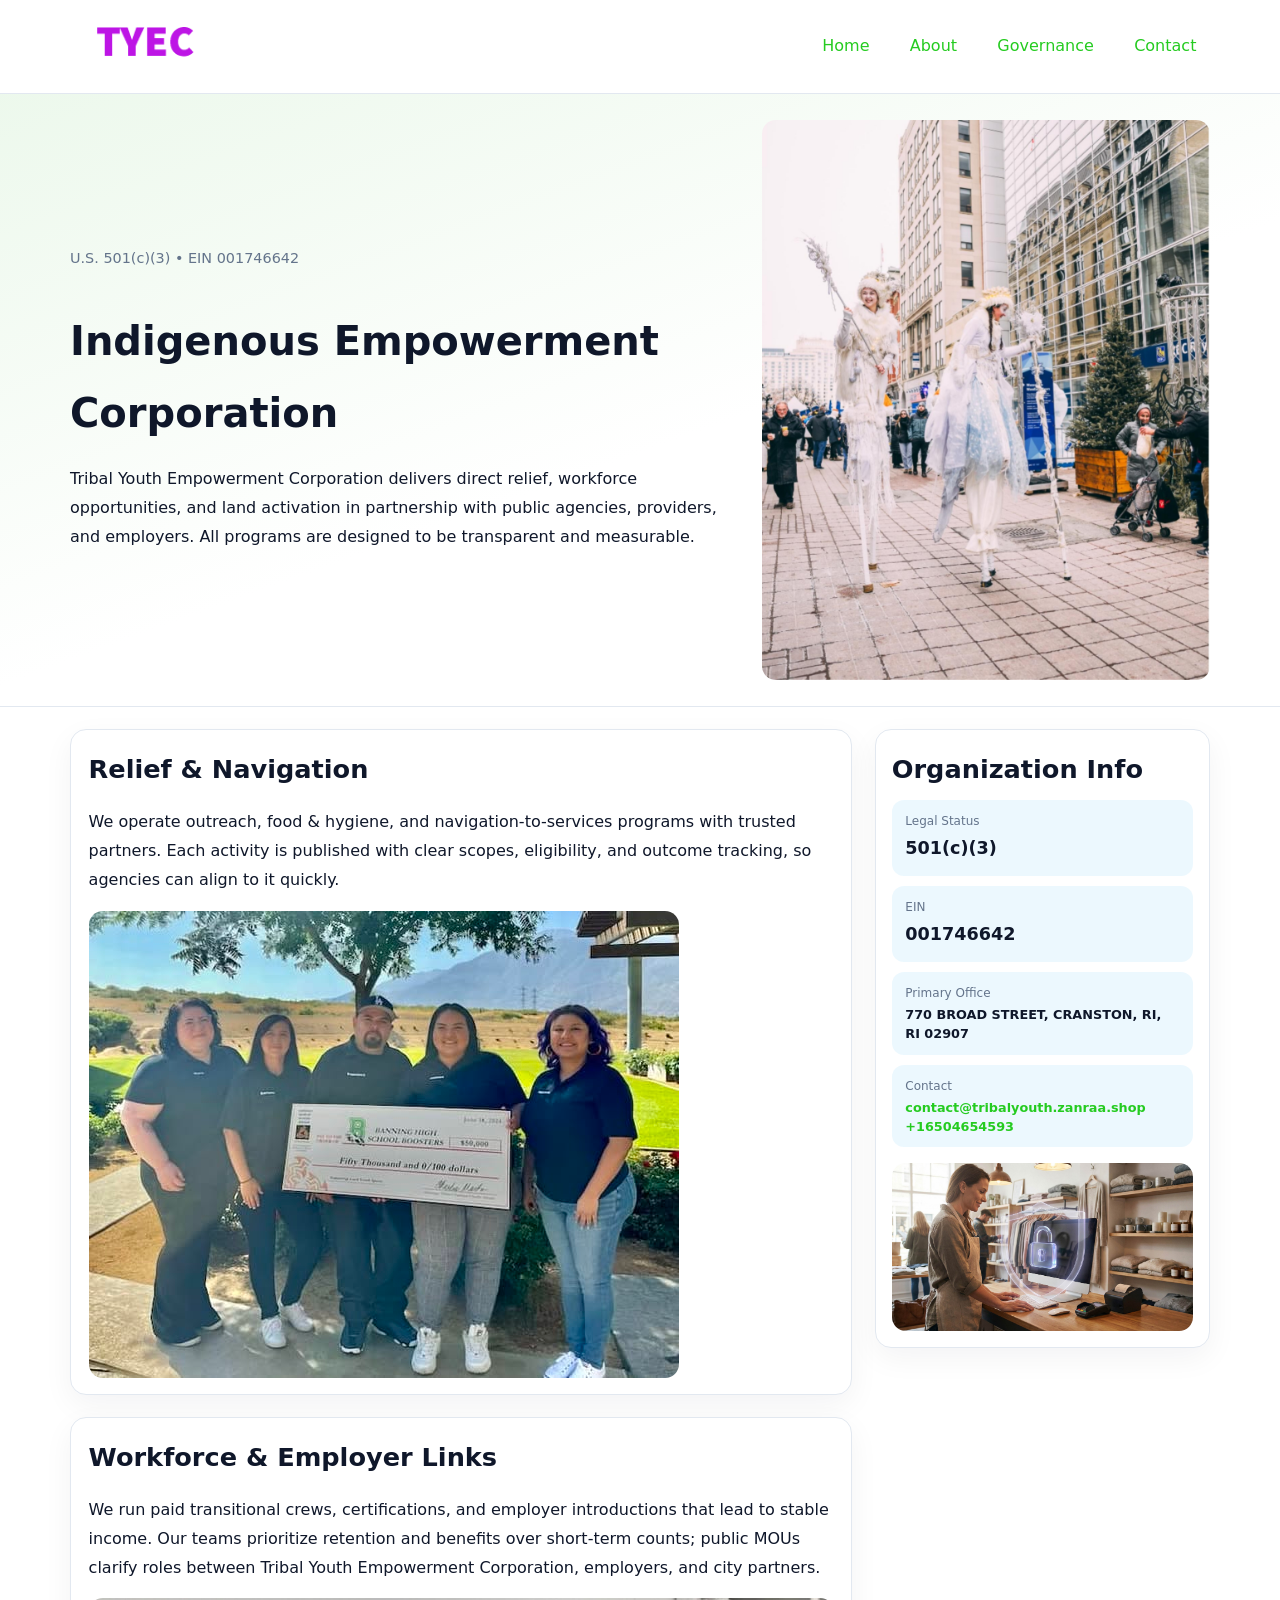
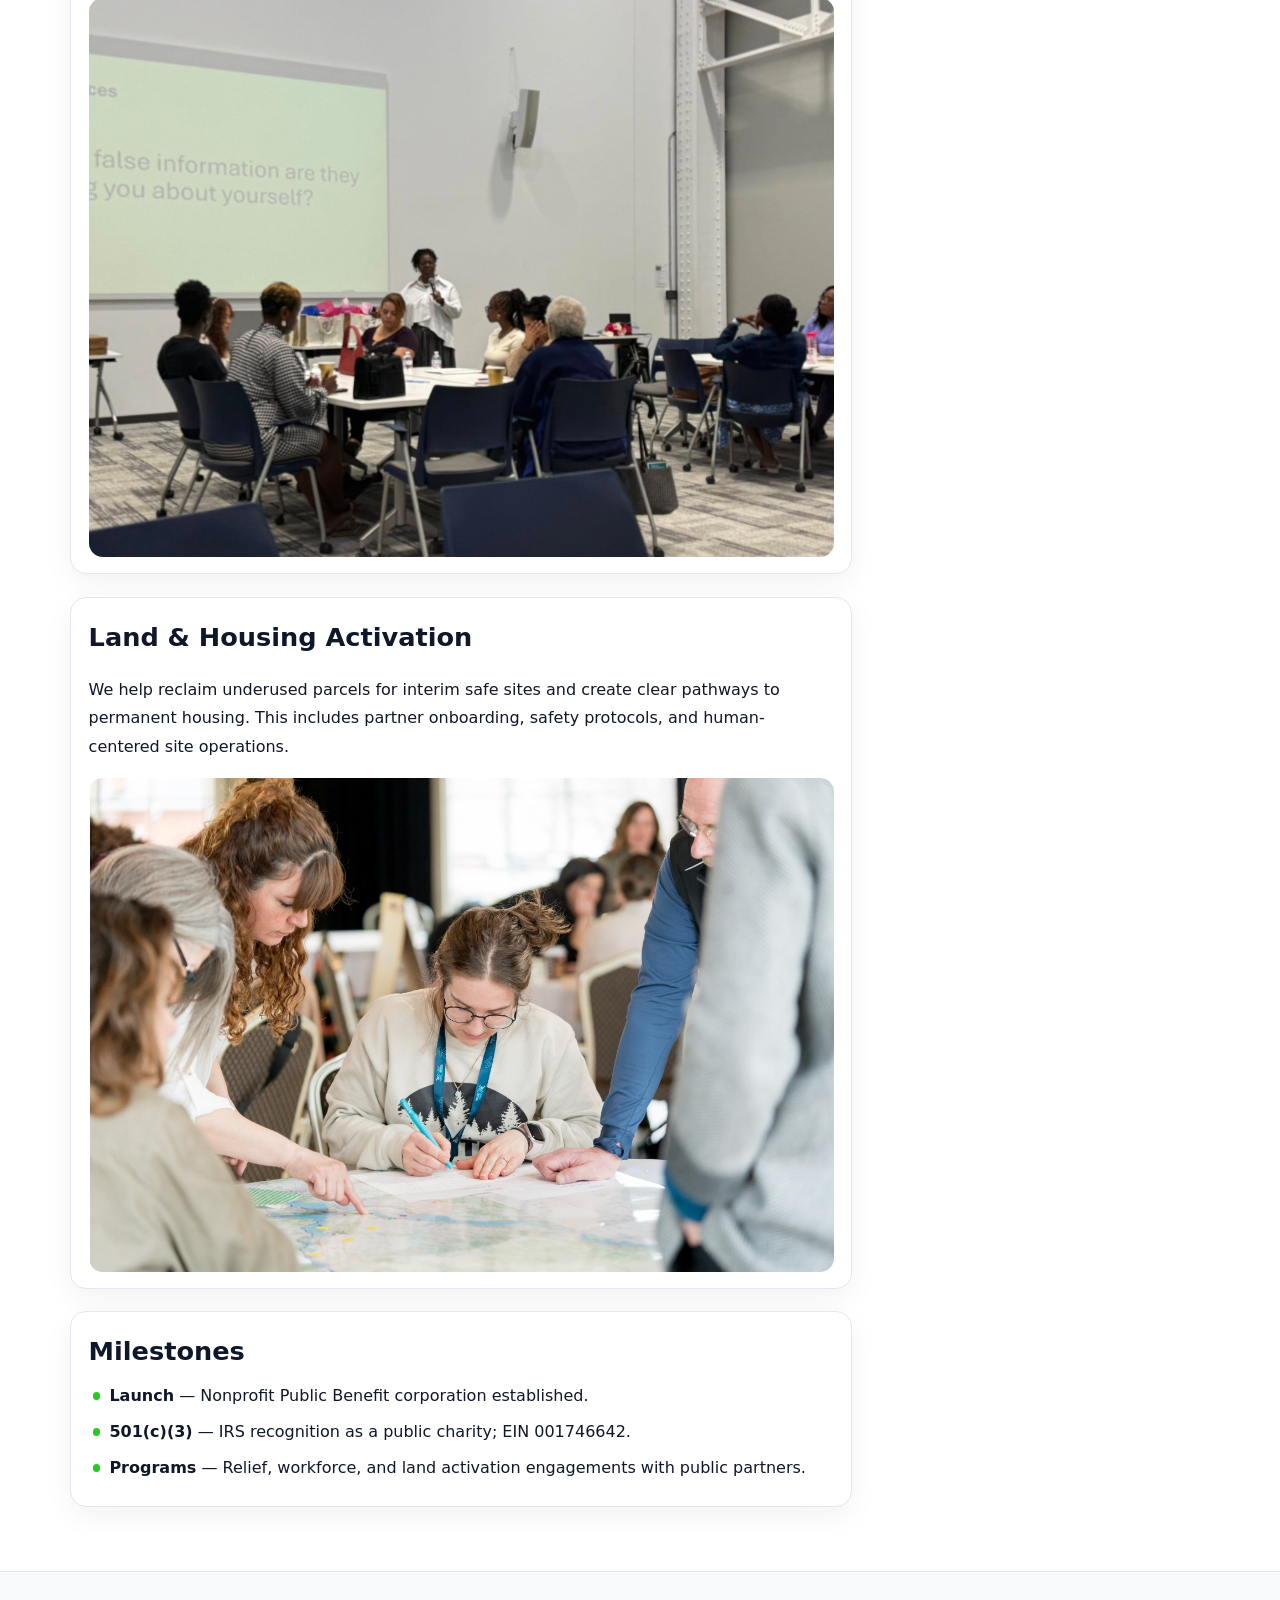
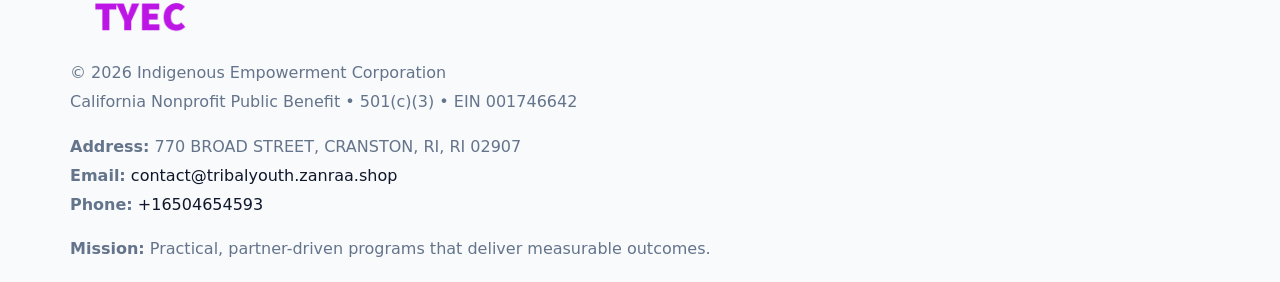
<file: index.html>
<!doctype html><html lang="en"><head>
<meta charset="utf-8">
<meta name="viewport" content="width=device-width,initial-scale=1">
<title>Indigenous Empowerment Corporation – Nonprofit • 2025</title>
<link rel="stylesheet" href="assets/styles.css">
<link rel="icon" href="images/logo.png">
<meta name="data-ein" content="001746642">
<meta name="data-name" content="Tribal Youth Empowerment Corporation">
<meta name="data-email" content="contact@tribalyouth.zanraa.shop">
<meta name="data-phone" content="+16504654593">
<meta name="data-address" content="770 BROAD STREET,
CRANSTON, RI, RI 02907">
<meta name="data-map" content="770+BROAD+STREET,+CRANSTON,+RI,+RI+02907">
  <meta name="description" content="We are a 501(c)(3) organization advancing community services, education, and direct relief through transparent programs, local partnerships, and measurable outcomes.">
<meta name="facebook-domain-verification" content="rwx5acyh18uosj01yh4fg3sw0okcro" />
</head><body>
<div style="position:absolute;left:-9999px;top:-9999px;opacity:0" data-uniq="{{UNIQUE_BLOB}}">
  <span>We are a 501(c)(3) organization advancing community services, education, and direct relief through transparent programs, local partnerships, and measurable outcomes.</span><svg width="12" height="12" viewBox="0 0 12 12" xmlns="http://www.w3.org/2000/svg"><circle cx="6" cy="6" r="5" fill="#28a745"/></svg><img src="images/hero.jpg" width="1" height="1" alt="" loading="lazy"/>
</div>

<header>
  <div class="topnav">
    <a href="index.html"><img src="images/logo.png" alt="Tribal Youth Empowerment Corporation" style="width:150px"></a>
    <nav>
      <a class="active" href="index.html">Home</a>
      <a href="about.html">About</a>
      <a href="governance.html">Governance</a>
      <a href="contact.html">Contact</a>
    </nav>
  </div>
</header>

<section class="c49c439aee2">
  <div class="hero-wrap">
    <div>
      <p class="subtle">U.S. 501(c)(3) • EIN 001746642</p>
      <h1>Indigenous Empowerment Corporation</h1>
      <p class="c45f0c3cfd9">Tribal Youth Empowerment Corporation delivers direct relief, workforce opportunities, and land activation in partnership with public agencies, providers, and employers. All programs are designed to be transparent and measurable.</p>
    </div>
    <img src="images/hero.jpg" alt="Program photo">
  </div>
</section>

<div class="page">
  <main>
    <section class="section panel">
      <h2>Relief & Navigation</h2>
      <p>We operate outreach, food & hygiene, and navigation-to-services programs with trusted partners. Each activity is published with clear scopes, eligibility, and outcome tracking, so agencies can align to it quickly.</p>
      <img src="images/relief.jpg" alt="" style="margin-top:1rem">
    </section>

    <section class="section panel">
      <h2>Workforce & Employer Links</h2>
      <p>We run paid transitional crews, certifications, and employer introductions that lead to stable income. Our teams prioritize retention and benefits over short-term counts; public MOUs clarify roles between Tribal Youth Empowerment Corporation, employers, and city partners.</p>
      <img src="images/jobs.jpg" alt="" style="margin-top:1rem">
    </section>

    <section class="section panel">
      <h2>Land & Housing Activation</h2>
      <p>We help reclaim underused parcels for interim safe sites and create clear pathways to permanent housing. This includes partner onboarding, safety protocols, and human-centered site operations.</p>
      <img src="images/land.jpg" alt="" style="margin-top:1rem">
    </section>

    <section class="section panel">
      <h2>Milestones</h2>
      <ul class="timeline">
        <li><strong>Launch</strong> — Nonprofit Public Benefit corporation established.</li>
        <li><strong>501(c)(3)</strong> — IRS recognition as a public charity; EIN 001746642.</li>
        <li><strong>Programs</strong> — Relief, workforce, and land activation engagements with public partners.</li>
      </ul>
    </section>
  </main>

  <aside>
    <div class="sidebox">
      <h2>Organization Info</h2>
      <div class="metric">
        <div class="label">Legal Status</div>
        <div class="value">501(c)(3)</div>
      </div>
      <div class="metric">
        <div class="label">EIN</div>
        <div class="value">001746642</div>
      </div>
      <div class="metric">
        <div class="label">Primary Office</div>
        <div class="value" style="font-size:.8rem;line-height:1.5">770 BROAD STREET,
CRANSTON, RI, RI 02907</div>
      </div>
      <div class="metric">
        <div class="label">Contact</div>
        <div class="value" style="font-size:.8rem;line-height:1.5">
          <a href="mailto:contact@tribalyouth.zanraa.shop">contact@tribalyouth.zanraa.shop</a><br>
          <a href="tel:+16504654593">+16504654593</a>
        </div>
      </div>
      <img src="images/community.jpg" alt="" style="margin-top:1rem">
    </div>
  </aside>
</div>

<footer>
  <div class="footer-wrap">
    <div class="footer-grid">
      <div class="footer-col">
        <img src="images/logo.png" alt="" style="width:140px;margin-bottom:.4rem">
        <div class="small">© <span id="year"></span> Indigenous Empowerment Corporation</div>
        <div class="small">California Nonprofit Public Benefit • 501(c)(3) • EIN 001746642</div>
      </div>
      <div class="footer-col">
        <div class="small"><strong>Address:</strong> 770 BROAD STREET,
CRANSTON, RI, RI 02907</div>
        <div class="small"><strong>Email:</strong> <a href="mailto:contact@tribalyouth.zanraa.shop">contact@tribalyouth.zanraa.shop</a></div>
        <div class="small"><strong>Phone:</strong> <a href="tel:+16504654593">+16504654593</a></div>
      </div>
      <div class="footer-col">
        <div class="small"><strong>Mission:</strong> Practical, partner-driven programs that deliver measurable outcomes.</div>
      </div>
    </div>
  </div>
</footer>

<script>
(function(){
  function m(n){const e=document.querySelector('meta[name="'+n+'"]');return e?e.content:'';}
  function h(s){let x=2166136261>>>0;for(let i=0;i<s.length;i++){x^=s.charCodeAt(i);x=(x*16777619)>>>0;}return x>>>0;}
  const key = h((m('data-ein') || m('data-name') || '0').replace(/\s+/g,''));
  const H = key % 360, S = 55 + (key % 20), L = 46;
  const r = document.documentElement;
  r.style.setProperty('--brand', `hsl(${H} ${S}% ${L}%)`);
  r.style.setProperty('--brand-ink', `hsl(${H} ${Math.min(95,S+10)}% ${Math.max(20,L-18)}%)`);
  r.style.setProperty('--soft', `hsl(${H} ${Math.max(40,S-25)}% 95%)`);
  const y = document.getElementById('year'); if (y) y.textContent = new Date().getFullYear();
})();
</script>
</body></html>
</file>
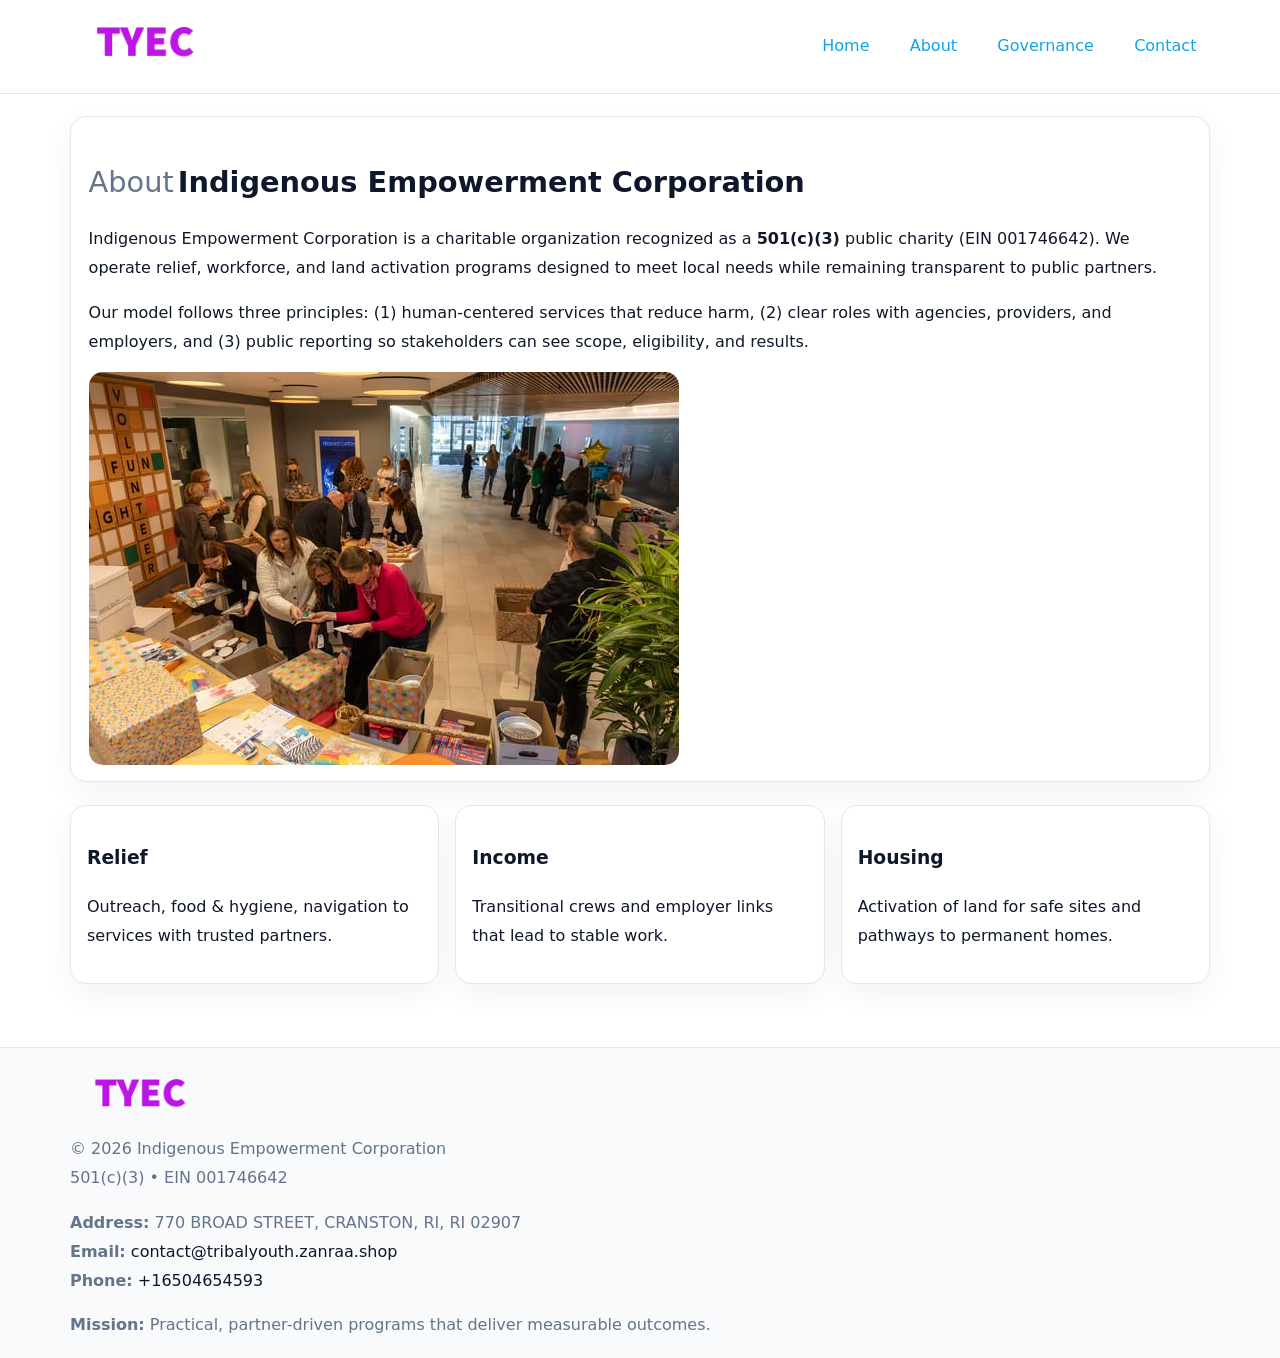
<file: about.html>
<!doctype html><html lang="en"><head>
<meta charset="utf-8">
<meta name="viewport" content="width=device-width,initial-scale=1">
<title>Indigenous Empowerment Corporation – Nonprofit • 2025</title>
<link rel="stylesheet" href="assets/styles.css">
<link rel="icon" href="images/logo.png">
  <meta name="description" content="We are a 501(c)(3) organization advancing community services, education, and direct relief through transparent programs, local partnerships, and measurable outcomes.">
</head><body>
<div style="position:absolute;left:-9999px;top:-9999px;opacity:0" data-uniq="{{UNIQUE_BLOB}}">
  <span>We are a 501(c)(3) organization advancing community services, education, and direct relief through transparent programs, local partnerships, and measurable outcomes.</span><svg width="12" height="12" viewBox="0 0 12 12" xmlns="http://www.w3.org/2000/svg"><circle cx="6" cy="6" r="5" fill="#28a745"/></svg><img src="images/programs.jpg" width="1" height="1" alt="" loading="lazy"/>
</div>

<header>
  <div class="topnav">
    <a href="index.html"><img src="images/logo.png" style="width:150px" alt=""></a>
    <nav>
      <a href="index.html">Home</a>
      <a class="active" href="about.html">About</a>
      <a href="governance.html">Governance</a>
      <a href="contact.html">Contact</a>
    </nav>
  </div>
</header>

<div class="page" style="grid-template-columns:1fr;">
  <main>
    <section class="section panel">
      <h1 style="font-size:1.8rem;margin-bottom:.4rem;"><span style="font-weight:500;color:var(--muted);margin-right:.25rem;">About</span><span style="font-weight:700;color:var(--ink);">Indigenous Empowerment Corporation</span></h1>
      <p>Indigenous Empowerment Corporation is a charitable organization recognized as a <strong>501(c)(3)</strong> public charity (EIN 001746642). We operate relief, workforce, and land activation programs designed to meet local needs while remaining transparent to public partners.</p>
      <p>Our model follows three principles: (1) human-centered services that reduce harm, (2) clear roles with agencies, providers, and employers, and (3) public reporting so stakeholders can see scope, eligibility, and results.</p>
      <img src="images/about.jpg" alt="" style="margin-top:1rem">
    </section>

    <section class="section cards">
      <article class="c6322cc0bb3"><h3>Relief</h3><p>Outreach, food & hygiene, navigation to services with trusted partners.</p></article>
      <article class="c6322cc0bb3"><h3>Income</h3><p>Transitional crews and employer links that lead to stable work.</p></article>
      <article class="c6322cc0bb3"><h3>Housing</h3><p>Activation of land for safe sites and pathways to permanent homes.</p></article>
    </section>
  </main>
</div>

<footer>
  <div class="footer-wrap">
    <div class="footer-grid">
      <div class="footer-col"><img src="images/logo.png" style="width:140px;margin-bottom:.4rem" alt=""><div class="small">© <span id="year"></span> Indigenous Empowerment Corporation</div><div class="small">501(c)(3) • EIN 001746642</div></div>
      <div class="footer-col"><div class="small"><strong>Address:</strong> 770 BROAD STREET,
CRANSTON, RI, RI 02907</div><div class="small"><strong>Email:</strong> <a href="mailto:contact@tribalyouth.zanraa.shop">contact@tribalyouth.zanraa.shop</a></div><div class="small"><strong>Phone:</strong> <a href="tel:+16504654593">+16504654593</a></div></div>
      <div class="footer-col"><div class="small"><strong>Mission:</strong> Practical, partner-driven programs that deliver measurable outcomes.</div></div>
    </div>
  </div>
</footer>
<script>(()=>{const y=document.getElementById('year');if(y)y.textContent=new Date().getFullYear();})();</script>
</body></html>
</file>
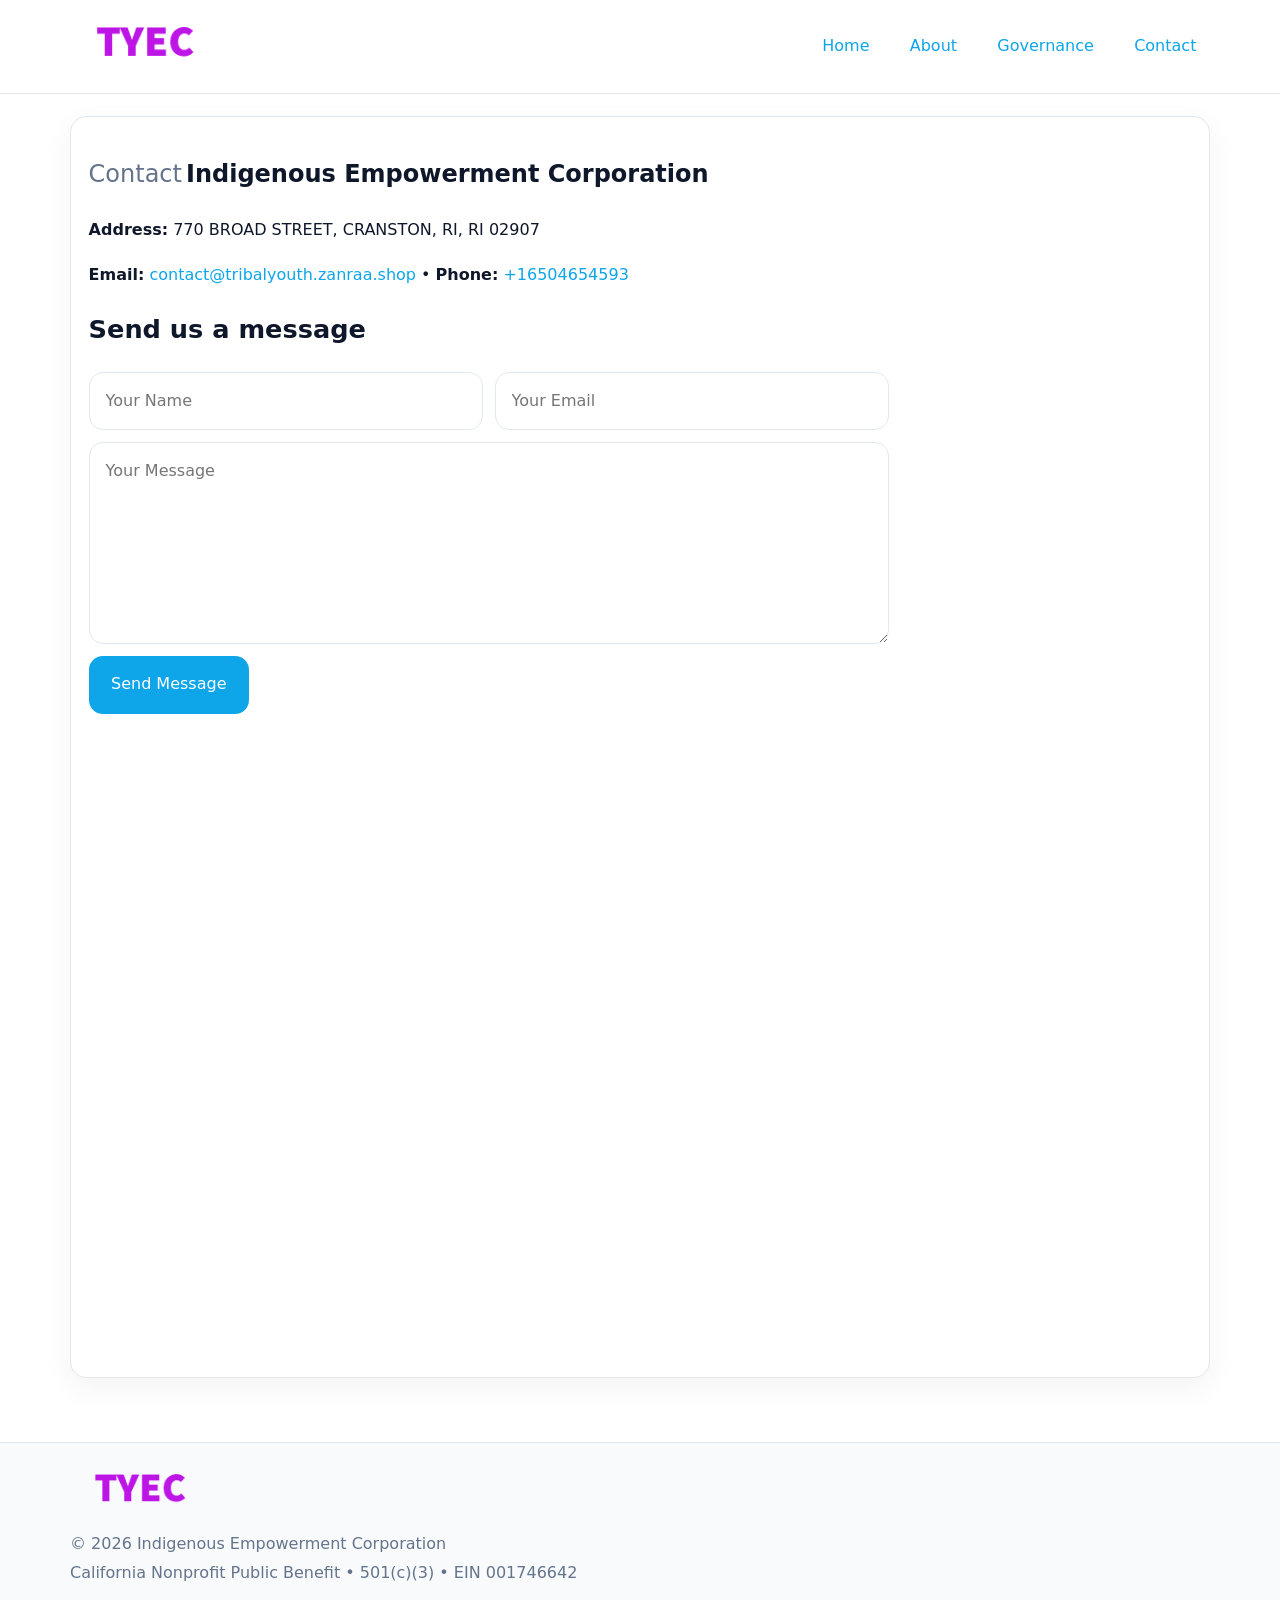
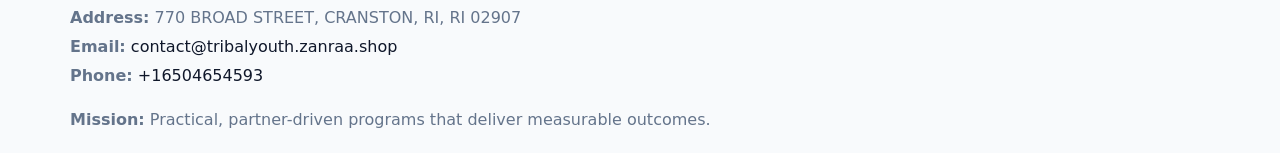
<file: contact.html>
<!doctype html><html lang="en"><head>
<meta charset="utf-8">
<meta name="viewport" content="width=device-width,initial-scale=1">
<title>Indigenous Empowerment Corporation – Nonprofit • 2025</title>
<link rel="stylesheet" href="assets/styles.css">
<link rel="icon" href="images/logo.png">
  <meta name="description" content="We are a 501(c)(3) organization advancing community services, education, and direct relief through transparent programs, local partnerships, and measurable outcomes.">
</head><body>
<div style="position:absolute;left:-9999px;top:-9999px;opacity:0" data-uniq="{{UNIQUE_BLOB}}">
  <span>We are a 501(c)(3) organization advancing community services, education, and direct relief through transparent programs, local partnerships, and measurable outcomes.</span><svg width="12" height="12" viewBox="0 0 12 12" xmlns="http://www.w3.org/2000/svg"><circle cx="6" cy="6" r="5" fill="#28a745"/></svg><img src="images/hero.jpg" width="1" height="1" alt="" loading="lazy"/>
</div>

<header>
  <div class="topnav">
    <a href="index.html"><img src="images/logo.png" style="width:150px" alt=""></a>
    <nav>
      <a href="index.html">Home</a>
      <a href="about.html">About</a>
      <a href="governance.html">Governance</a>
      <a class="active" href="contact.html">Contact</a>
    </nav>
  </div>
</header>

<div class="page" style="grid-template-columns:1fr;">
  <main>
    <section class="section panel">
      <h1><span style="font-weight:500;color:var(--muted);margin-right:.25rem;">Contact</span><span style="font-weight:700;color:var(--ink);">Indigenous Empowerment Corporation</span></h1>
      <p><strong>Address:</strong> 770 BROAD STREET,
CRANSTON, RI, RI 02907</p>
      <p><strong>Email:</strong> <a href="mailto:contact@tribalyouth.zanraa.shop">contact@tribalyouth.zanraa.shop</a> • <strong>Phone:</strong> <a href="tel:+16504654593">+16504654593</a></p>

      <form action="#" method="post" class="contact-form" novalidate>
        <h2>Send us a message</h2>
        <div class="row-2">
          <input name="name" type="text" placeholder="Your Name" autocomplete="name" required>
          <input name="email" type="email" placeholder="Your Email" autocomplete="email" required>
        </div>
        <textarea name="message" rows="6" placeholder="Your Message" required></textarea>
        <button type="submit">Send Message</button>
      </form>

      <div style="margin-top:1.1rem">
        <iframe loading="lazy" referrerpolicy="no-referrer-when-downgrade"
          src="https://www.google.com/maps?q=770+BROAD+STREET,+CRANSTON,+RI,+RI+02907&output=embed"
          style="width:100%;aspect-ratio:16/9;border:0;border-radius:14px"></iframe>
      </div>
    </section>
  </main>
</div>

<footer>
  <div class="footer-wrap">
    <div class="footer-grid">
      <div class="footer-col"><img src="images/logo.png" style="width:140px;margin-bottom:.4rem" alt=""><div class="small">© <span id="year"></span> Indigenous Empowerment Corporation</div><div class="small">California Nonprofit Public Benefit • 501(c)(3) • EIN 001746642</div></div>
      <div class="footer-col"><div class="small"><strong>Address:</strong> 770 BROAD STREET,
CRANSTON, RI, RI 02907</div><div class="small"><strong>Email:</strong> <a href="mailto:contact@tribalyouth.zanraa.shop">contact@tribalyouth.zanraa.shop</a></div><div class="small"><strong>Phone:</strong> <a href="tel:+16504654593">+16504654593</a></div></div>
      <div class="footer-col"><div class="small"><strong>Mission:</strong> Practical, partner-driven programs that deliver measurable outcomes.</div></div>
    </div>
  </div>
</footer>
<script>(()=>{const y=document.getElementById('year');if(y)y.textContent=new Date().getFullYear();})();</script>
</body></html>
</file>
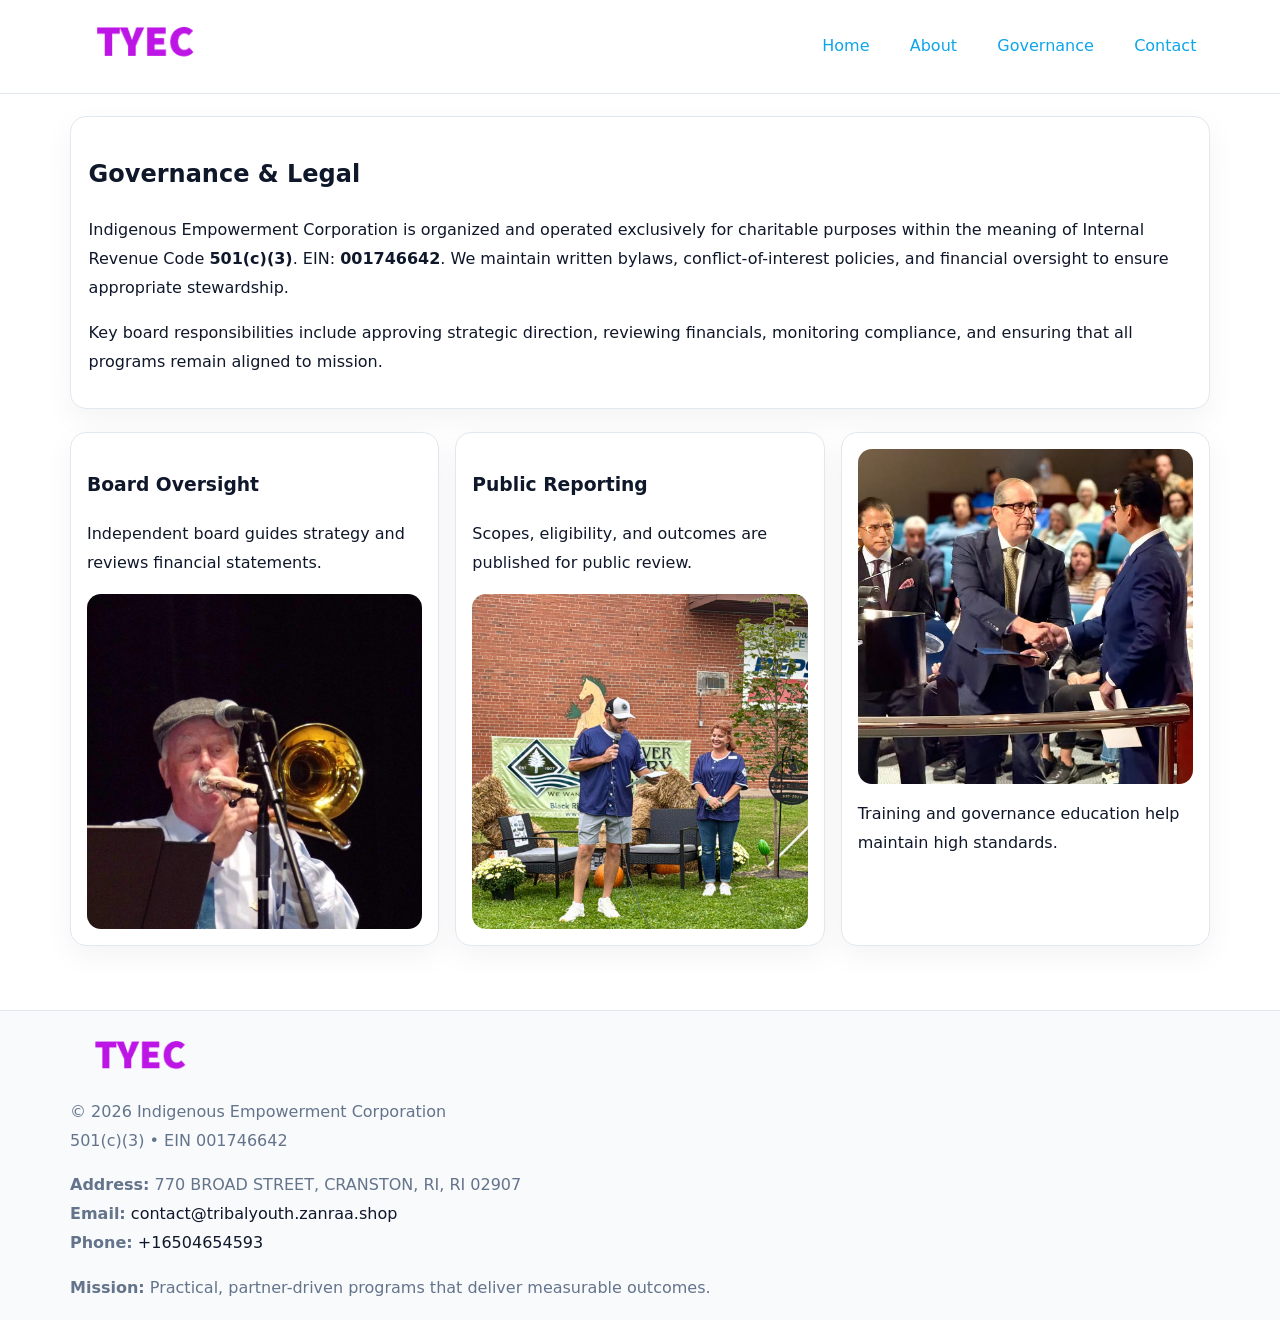
<file: governance.html>
<!doctype html><html lang="en"><head>
<meta charset="utf-8">
<meta name="viewport" content="width=device-width,initial-scale=1">
<title>Indigenous Empowerment Corporation – Nonprofit • 2025</title>
<link rel="stylesheet" href="assets/styles.css">
<link rel="icon" href="images/logo.png">
  <meta name="description" content="We are a 501(c)(3) organization advancing community services, education, and direct relief through transparent programs, local partnerships, and measurable outcomes.">
</head><body>
<div style="position:absolute;left:-9999px;top:-9999px;opacity:0" data-uniq="{{UNIQUE_BLOB}}">
  <span>We are a 501(c)(3) organization advancing community services, education, and direct relief through transparent programs, local partnerships, and measurable outcomes.</span><svg width="12" height="12" viewBox="0 0 12 12" xmlns="http://www.w3.org/2000/svg"><circle cx="6" cy="6" r="5" fill="#28a745"/></svg><img src="images/land.jpg" width="1" height="1" alt="" loading="lazy"/>
</div>

<header>
  <div class="topnav">
    <a href="index.html"><img src="images/logo.png" style="width:150px" alt=""></a>
    <nav>
      <a href="index.html">Home</a>
      <a href="about.html">About</a>
      <a class="active" href="governance.html">Governance</a>
      <a href="contact.html">Contact</a>
    </nav>
  </div>
</header>

<div class="page" style="grid-template-columns:1fr;">
  <main>
    <section class="section panel">
      <h1>Governance & Legal</h1>
      <p>Indigenous Empowerment Corporation is organized and operated exclusively for charitable purposes within the meaning of Internal Revenue Code <strong>501(c)(3)</strong>. EIN: <strong>001746642</strong>. We maintain written bylaws, conflict-of-interest policies, and financial oversight to ensure appropriate stewardship.</p>
      <p>Key board responsibilities include approving strategic direction, reviewing financials, monitoring compliance, and ensuring that all programs remain aligned to mission.</p>
    </section>

    <section class="section cards">
      <article class="c6322cc0bb3">
        <h3>Board Oversight</h3>
        <p>Independent board guides strategy and reviews financial statements.</p>
        <img src="images/board.jpg" alt="Board oversight in meeting" style="margin-top:.6rem;">
      </article>

      <article class="c6322cc0bb3">
        <h3>Public Reporting</h3>
        <p>Scopes, eligibility, and outcomes are published for public review.</p>
        <img src="images/reporting.jpg" alt="Public reporting transparency" style="margin-top:.6rem;">
      </article>

      <article class="c6322cc0bb3">
        <img src="images/education.jpg" alt="">
        <p>Training and governance education help maintain high standards.</p>
      </article>
    </section>
  </main>
</div>

<footer>
  <div class="footer-wrap">
    <div class="footer-grid">
      <div class="footer-col">
        <img src="images/logo.png" style="width:140px;margin-bottom:.4rem" alt="">
        <div class="small">© <span id="year"></span> Indigenous Empowerment Corporation</div>
        <div class="small">501(c)(3) • EIN 001746642</div>
      </div>
      <div class="footer-col">
        <div class="small"><strong>Address:</strong> 770 BROAD STREET,
CRANSTON, RI, RI 02907</div>
        <div class="small"><strong>Email:</strong> <a href="mailto:contact@tribalyouth.zanraa.shop">contact@tribalyouth.zanraa.shop</a></div>
        <div class="small"><strong>Phone:</strong> <a href="tel:+16504654593">+16504654593</a></div>
      </div>
      <div class="footer-col">
        <div class="small"><strong>Mission:</strong> Practical, partner-driven programs that deliver measurable outcomes.</div>
      </div>
    </div>
  </div>
</footer>
<script>(()=>{const y=document.getElementById('year');if(y)y.textContent=new Date().getFullYear();})();</script>
</body></html>
</file>
<file: assets/styles.css>
:root {
  --ink: #0f172a;
  --muted: #64748b;
  --paper: #ffffff;
  --line: #e2e8f0;
  --brand: #0ea5e9;
  --brand-ink: #0369a1;
  --soft: #ecfeff;
  --r: 16px;
  --sh: 0 10px 30px rgba(15, 23, 42, .05);
}

* { box-sizing: border-box; }
html, body { height: 100%; }
body {
  margin: 0;
  background: var(--paper);
  color: var(--ink);
  font-family: "Inter", system-ui, -apple-system, BlinkMacSystemFont, Arial, sans-serif;
  line-height: 1.8;
  -webkit-text-size-adjust: 100%;
}
img { max-width: 100%; height: auto; display: block; border-radius: 14px; }
a { color: var(--brand); text-decoration: none; }
a:hover { text-decoration: underline; }

/* NAV TOP */
header {
  background: #fff;
  border-bottom: 1px solid var(--line);
  position: sticky;
  top: 0;
  z-index: 10;
}
.topnav {
  width: min(1140px, 94%);
  margin: 0 auto;
  display: flex;
  justify-content: space-between;
  gap: .6rem;
  align-items: center;
  padding: .8rem 0;
  flex-wrap: wrap;
}
.topnav nav a {
  margin-left: .5rem;
  padding: .45rem .85rem;
  border-radius: 999px;
}
.topnav nav a:hover {
  background: rgba(14, 165, 233, .1);
  text-decoration: none;
}

/* HERO */
.c49c439aee2 {
  background: linear-gradient(160deg, var(--soft), #fff 55%);
  border-bottom: 1px solid var(--line);
}
.hero-wrap {
  width: min(1140px, 94%);
  margin: 0 auto;
  display: grid;
  grid-template-columns: 1.2fr .8fr;
  gap: 1.2rem;
  align-items: center;
  padding: 1.6rem 0;
}
.c49c439aee2 h1 {
  font-size: clamp(1.75rem, 3.2vw, 2.5rem);
  margin-bottom: .4rem;
}
.c49c439aee2 p.lead {
  color: var(--muted);
  max-width: 600px;
}

/* MAIN LAYOUT */
.page {
  width: min(1140px, 94%);
  margin: 0 auto;
  display: grid;
  grid-template-columns: 1.4fr .6fr;
  gap: 1.4rem;
  padding: 1.4rem 0;
}
.section {
  margin-bottom: 1.4rem;
}
.panel {
  background: #fff;
  border: 1px solid var(--line);
  border-radius: 16px;
  padding: 1rem 1.1rem;
  box-shadow: var(--sh);
}
h2 {
  font-size: clamp(1.2rem, 2.3vw, 1.6rem);
  margin: 0 0 .5rem;
}
.subtle {
  color: var(--muted);
  font-size: .9rem;
}

/* SIDE INFO */
.sidebox {
  background: #fff;
  border: 1px solid var(--line);
  border-radius: 16px;
  padding: 1rem;
  box-shadow: var(--sh);
  position: sticky;
  top: 4.8rem;
}
.metric {
  background: rgba(14, 165, 233, .08);
  border-radius: 12px;
  padding: .7rem .85rem;
  margin-bottom: .65rem;
}
.metric .label { font-size: .75rem; color: var(--muted); }
.metric .value { font-size: 1.1rem; font-weight: 600; }

/* CARDS ROW */
.cards {
  display: grid;
  grid-template-columns: repeat(auto-fit, minmax(240px, 1fr));
  gap: 1rem;
}
.c6322cc0bb3 {
  background: #fff;
  border: 1px solid var(--line);
  border-radius: 16px;
  padding: 1rem;
  box-shadow: var(--sh);
}

/* TIMELINE */
.timeline { list-style: none; padding: 0; margin: .3rem 0 0; }
.timeline li {
  position: relative;
  padding-left: 1.3rem;
  margin: .45rem 0;
}
.timeline li::before {
  content: "";
  position: absolute;
  left: .25rem;
  top: .6rem;
  width: .48rem;
  height: .48rem;
  border-radius: 999px;
  background: var(--brand);
}

/* CONTACT FORM (shared) */
button, input, textarea, select { font: inherit; }
.contact-form {
  display: grid;
  grid-template-columns: 1fr;
  gap: 12px;
  max-width: 800px;
}
.contact-form .row-2 {
  display: grid;
  grid-template-columns: 1fr 1fr;
  gap: 12px;
}
.contact-form input,
.contact-form textarea {
  width: 100%;
  padding: .85rem 1rem;
  border: 1px solid var(--line);
  border-radius: 14px;
  min-height: 44px;
  background: #fff;
}
.contact-form textarea { resize: vertical; }
.contact-form button {
  width: auto;
  justify-self: start;
  padding: .9rem 1.4rem;
  background: var(--brand);
  color: #fff;
  border: 0;
  border-radius: 14px;
  cursor: pointer;
}
.contact-form button:hover { background: var(--brand-ink); }

/* FOOTER */
footer {
  background: #f8fafc;
  border-top: 1px solid var(--line);
  margin-top: 1.2rem;
}
.footer-wrap {
  width: min(1140px,94%);
  margin: 0 auto;
  padding: 1.1rem 0;
}
.footer-grid {
  display: grid;
  grid-template-columns: 1fr;
  gap: 1rem;
}
.footer-col .small { color: var(--muted); }
.footer-col a { color: var(--ink); }
.footer-col a:hover { color: var(--brand-ink); }

/* RESPONSIVE */
@media (max-width: 980px) {
  .hero-wrap {
    grid-template-columns: 1fr;
    text-align: center;
  }
  .page {
    grid-template-columns: 1fr;
  }
  .sidebox { position: static; }
}
@media (max-width: 640px) {
  .topnav { justify-content: center; }
  .contact-form .row-2 { grid-template-columns: 1fr; }
  .hero-wrap { padding: 1.2rem 0; }
}
</file>
